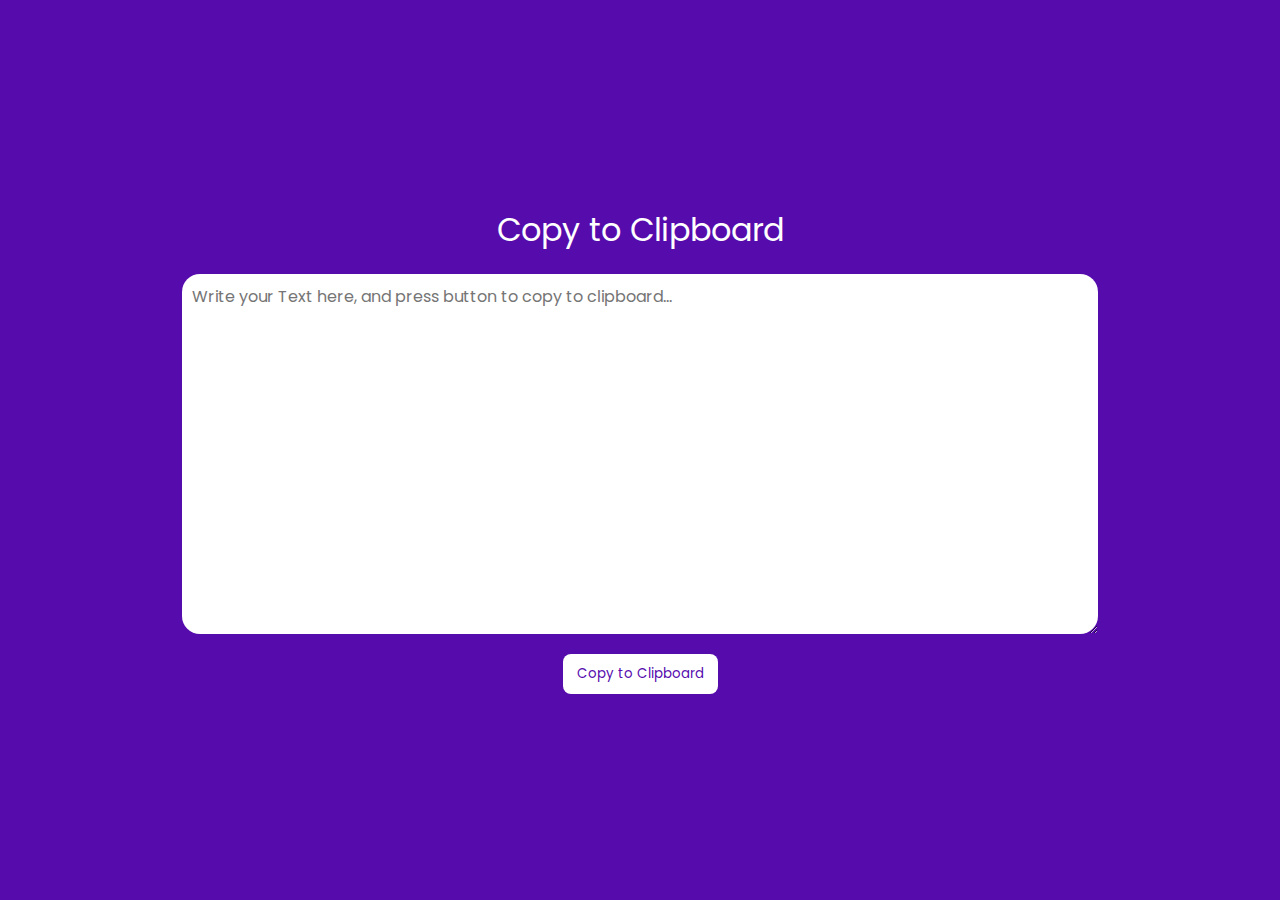
<file: clipboard-app/index.html>
<!DOCTYPE html>
<html lang="en">
<head>
    <meta charset="UTF-8">
    <meta http-equiv="X-UA-Compatible" content="IE=edge">
    <meta name="viewport" content="width=device-width, initial-scale=1.0">
    <title>Copy to Clipboard</title>

    <link rel="stylesheet" href="./css/style.css">
</head>
<body>
    
    <div class="container">
        <h1>Copy to Clipboard</h1>
        <textarea id="input" placeholder="Write your Text here, and press button to copy to clipboard..."></textarea>
        <div>
            <button class="btn" id="submitBtn">Copy to Clipboard</button>
            <p id="message"></p>
        </div>
    </div>

    <script src="./js/script.js"></script>

</body>
</html>
</file>
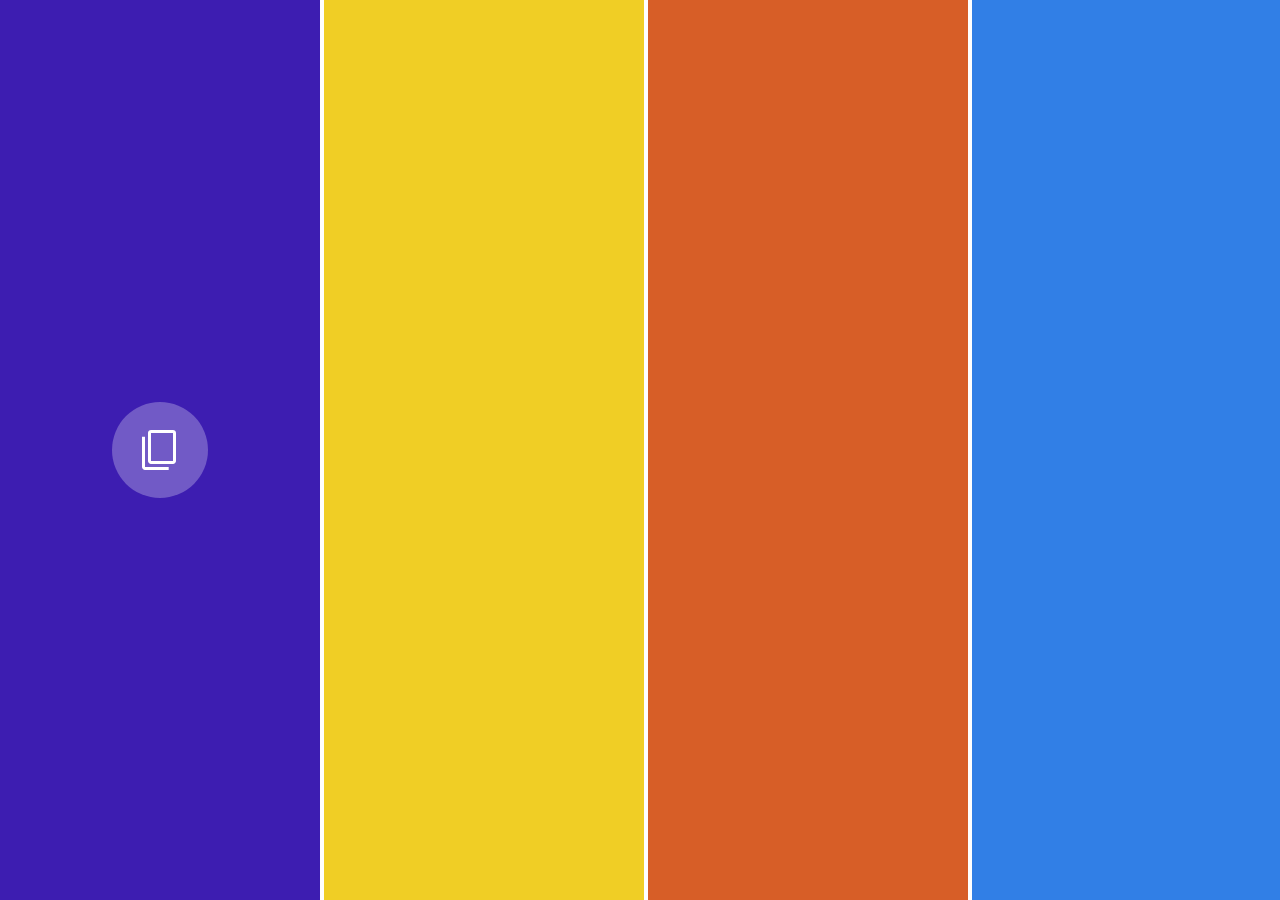
<file: colors-app/index.html>
<!DOCTYPE html>
<html lang="en">
<head>
    <meta charset="UTF-8">
    <meta http-equiv="X-UA-Compatible" content="IE=edge">
    <meta name="viewport" content="width=device-width, initial-scale=1.0">
    <title>Colors</title>

    <link rel="stylesheet" href="./css/style.css">
</head>
<body>
    
    <div class="container">
        <div class="color" style="background-color: #3d1db1;">
            <div class="copy-icon"><img src="./copy.svg" alt="copy"></div>
        </div>
        <div class="color" style="background-color: #f0ce25;">
            <div class="copy-icon"><img src="./copy.svg" alt="copy"></div>
        </div>
        <div class="color" style="background-color: #d75e27;">
            <div class="copy-icon"><img src="./copy.svg" alt="copy"></div>
        </div>
        <div class="color" style="background-color: #317fe6;">
            <div class="copy-icon"><img src="./copy.svg" alt="copy"></div>
        </div>
        <div class="color" style="background-color: #ea4e4e;">
            <div class="copy-icon"><img src="./copy.svg" alt="copy"></div>
        </div>
        <div class="color" style="background-color: #fcf3f3;">
            <div class="copy-icon"><img src="./copy.svg" alt="copy"></div>
        </div>
        <div class="color" style="background-color: #38a84f;">
            <div class="copy-icon"><img src="./copy.svg" alt="copy"></div>
        </div>
        <div class="color" style="background-color: #d91b64;">
            <div class="copy-icon"><img src="./copy.svg" alt="copy"></div>
        </div>
    </div>

    <div class="alert">
        <div class="alert-description">
            Selected color copied to clipboard
        </div>
    </div>

    <script src="./js/script.js"></script>

</body>
</html>
</file>
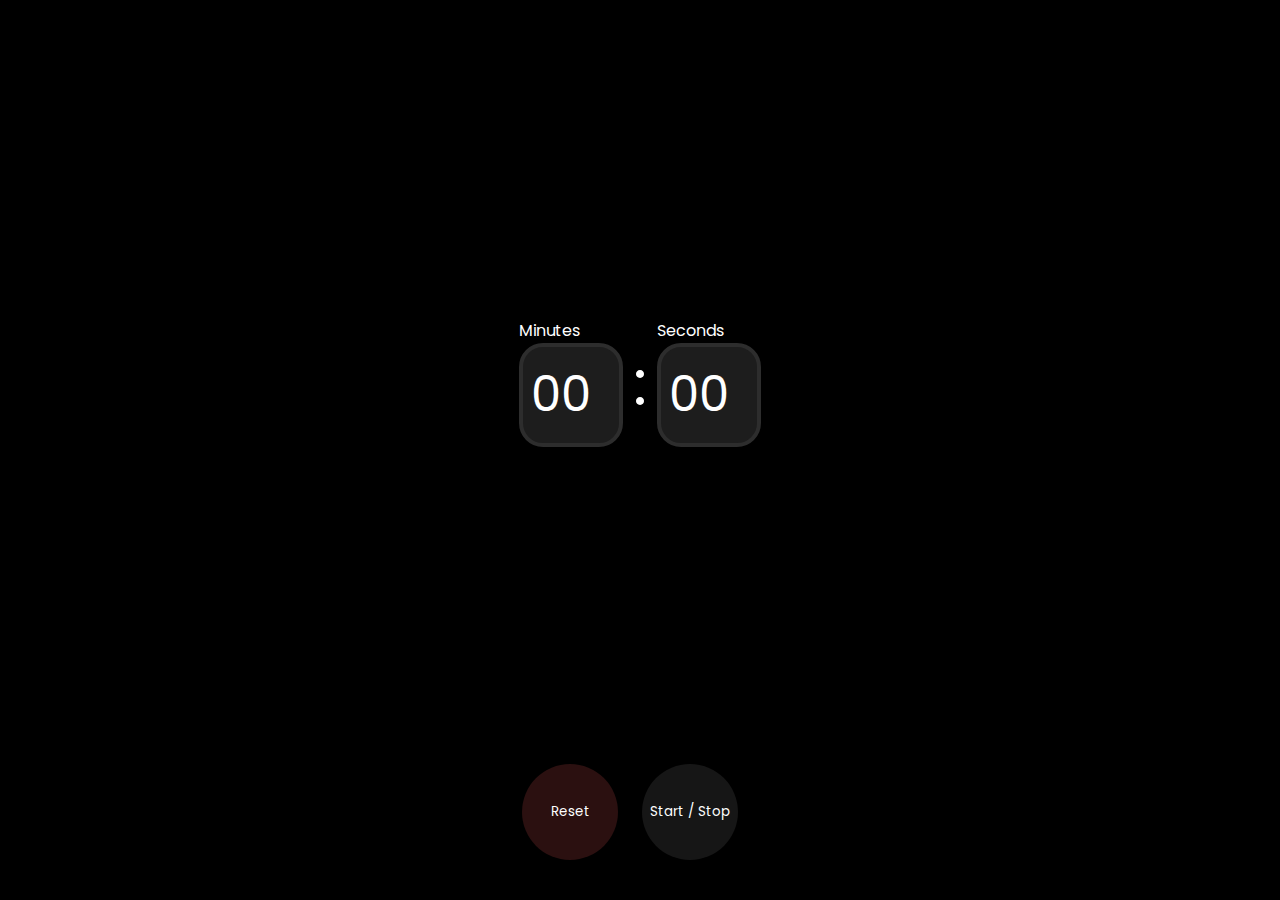
<file: countdown-app/index.html>
<!DOCTYPE html>
<html lang="en">
<head>
    <meta charset="UTF-8">
    <meta http-equiv="X-UA-Compatible" content="IE=edge">
    <meta name="viewport" content="width=device-width, initial-scale=1.0">
    <title>Countdown</title>

    <link rel="stylesheet" href="./css/style.css">
</head>
<body>
    <div class="container">
        <div></div>
        <div>
            <div class="countdown-time-input-container">
                <div class="input-container">
                    <label for="inputMinutes">Minutes</label>
                    <input type="number" id="inputMinutes" value="00" max="60" min="0">
                </div>
                <span>:</span>
                <div class="input-container">
                    <label for="inputSeconds">Seconds</label>
                    <input type="number" id="inputSeconds" value="00" max="60" min="0">
                </div>
            </div>
        </div>
        <div class="buttons-row">
            <button id="btn-reset" class="rounded-btn bg-red">
                Reset
            </button>
            <button id="btn-start-stop" class="rounded-btn">
                Start / Stop
            </button>
        </div>
    </div>

    <script src="./js/script.js"></script>
</body>
</html>
</file>
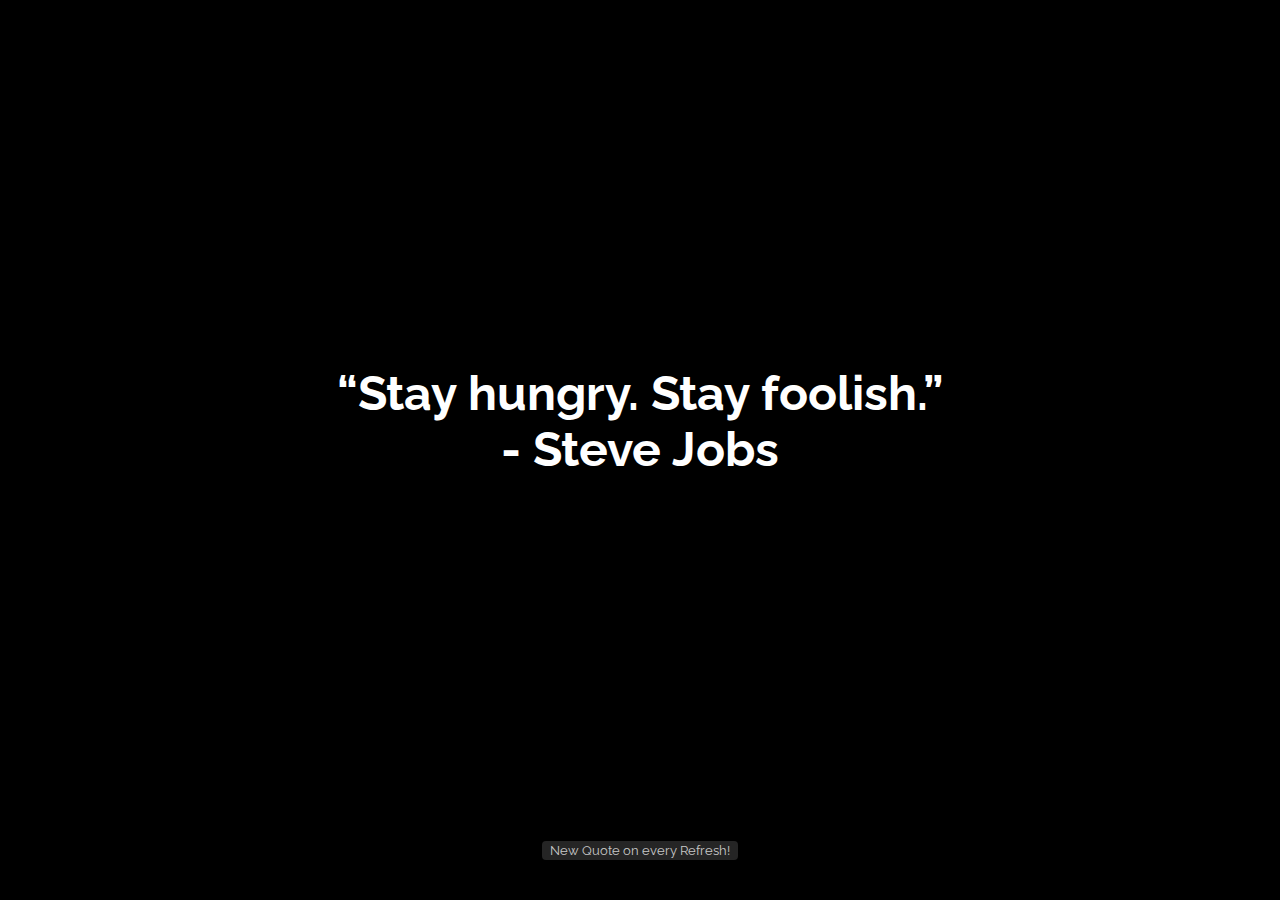
<file: random-quote-generator/index.html>
<!DOCTYPE html>
<html lang="en">
<head>
    <meta charset="UTF-8">
    <meta http-equiv="X-UA-Compatible" content="IE=edge">
    <meta name="viewport" content="width=device-width, initial-scale=1.0">
    <title>Quotes</title>
    <link rel="stylesheet" href="./css/stylesheet.css">
</head>
<body>

    <div class="q-container">
        <div></div>
        
        <h1 id="quote">
            "Stay Hungry, Stay Foolish"
            - Steve Jobs
        </h1>

        <p class="info">New Quote on every Refresh!</p>
    </div>
    

    <script src="./js/script.js"></script>

</body>
</html>
</file>
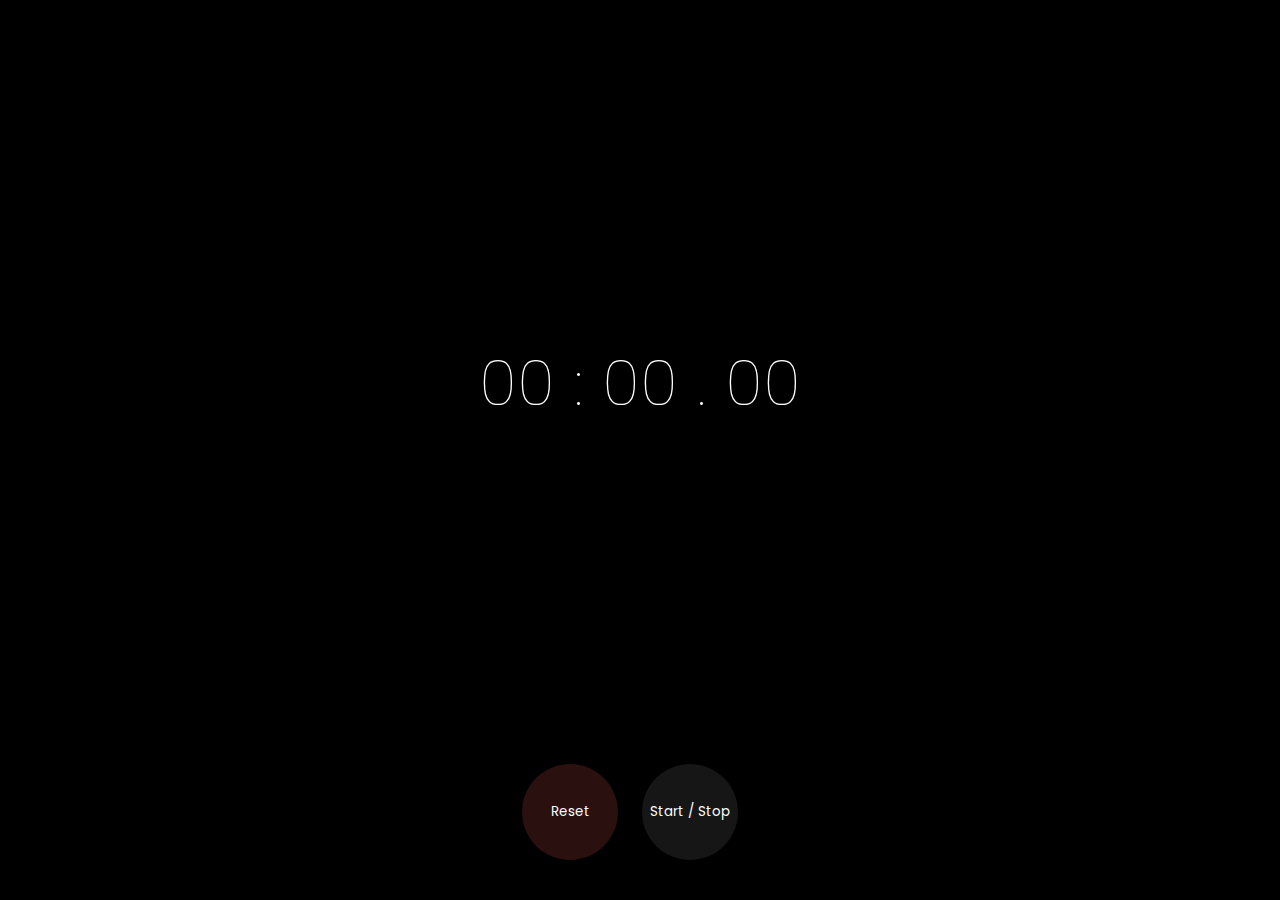
<file: stopwatch-app/index.html>
<!DOCTYPE html>
<html lang="en">
<head>
    <meta charset="UTF-8">
    <meta http-equiv="X-UA-Compatible" content="IE=edge">
    <meta name="viewport" content="width=device-width, initial-scale=1.0">
    <title>Stopwatch</title>

    <link rel="stylesheet" href="./css/style.css">
</head>
<body>
    
    <div class="container">
        <div></div>
        <div id="counting-timer-text">
            <span class="minutes"></span>
            <span>:</span>
            <span class="seconds"></span>
            <span>.</span>
            <span class="milliseconds"></span>
        </div>
        <div class="buttons-row">
            <button id="btn-reset" class="rounded-btn bg-red">
                Reset
            </button>
            <button id="btn-start-stop" class="rounded-btn">
                Start / Stop
            </button>
        </div>
    </div>

    <script src="./js/script.js"></script>
</body>
</html>
</file>
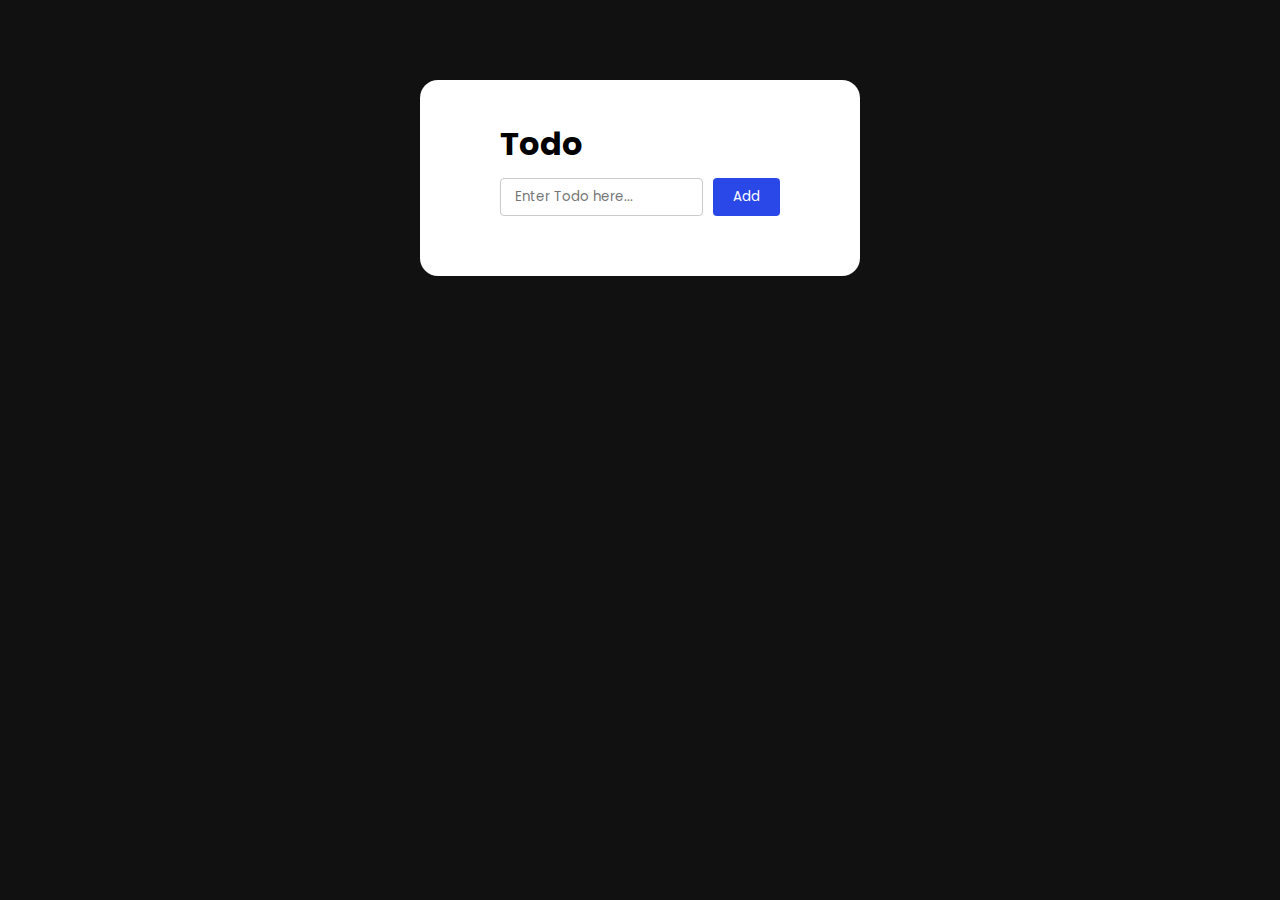
<file: todo-app/index.html>
<!DOCTYPE html>
<html>
<head>
    <title>Todo</title>
    <link rel="stylesheet" href="./css/style.css">
    <meta http-equiv="Content-Type" content="text/html;charset=UTF-8">
    <meta name="viewport" content="width=device-width, initial-scale=1.0">
</head>
<body>
    
    <div class="container">
        <h1>Todo</h1>
        <div class="input-box">
            <input type="text" id="input" class="input" placeholder="Enter Todo here...">
            <button class="btn" id="btnAddTodo">Add</button>
        </div>
        <ul id="todoList">
            <li class="todo-list-item" data-index="1">
                <input type="checkbox" checked="true">
                <span>Task 1</span>
                <button class="btn-danger">Remove</button>
            </li>
        </ul>
    </div>

    <script src="./js/script.js"></script>
</body>
</html>
</file>
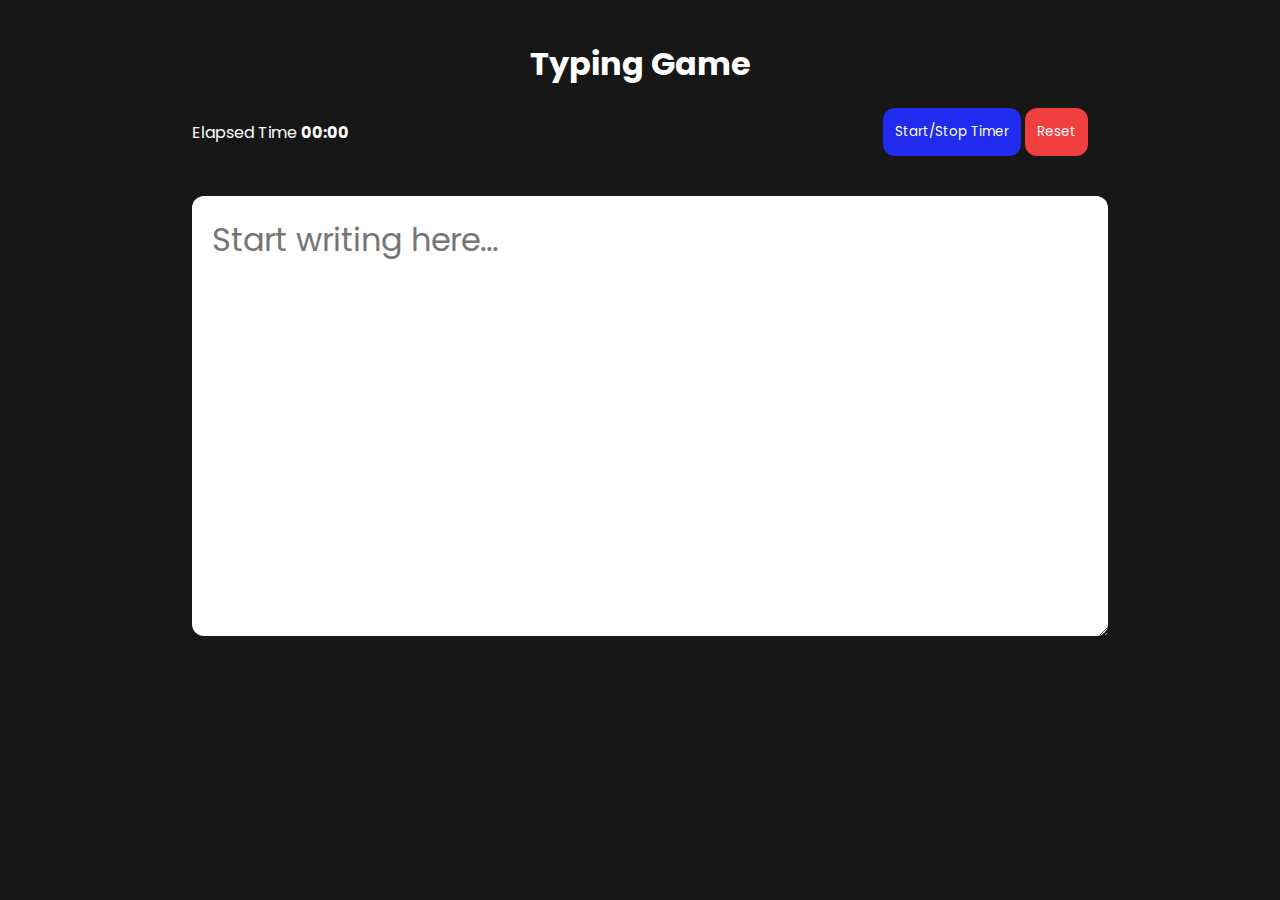
<file: typing-game/index.html>
<!DOCTYPE html>
<html lang="en">
<head>
    <meta charset="UTF-8">
    <meta http-equiv="X-UA-Compatible" content="IE=edge">
    <meta name="viewport" content="width=device-width, initial-scale=1.0">
    <title>Typing Game</title>

    <link rel="stylesheet" href="./css/style.css">
</head>
<body>

    <div class="container">
        <h1>Typing Game</h1>

        <div class="controls-container">
            <div>Elapsed Time <span id="timer">00:00</span></div>
            <div>
                <button id="btnStartStop">Start/Stop Timer</button>
                <button id="btnReset">Reset</button>
            </div>
        </div>

        <textarea id="input" placeholder="Start writing here..."></textarea>
    </div>


    <script src="./js/script.js"></script>
</body>
</html>
</file>
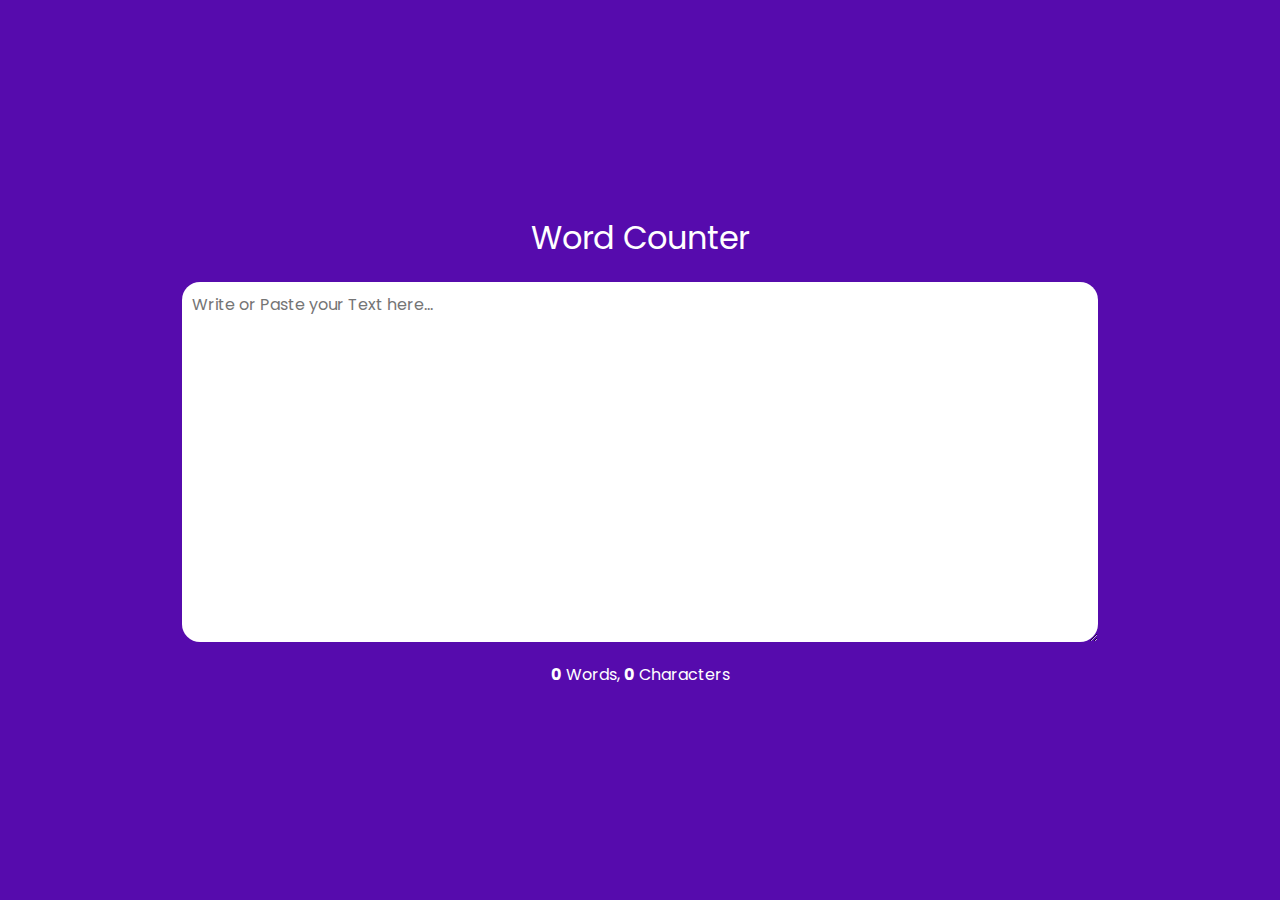
<file: word-count-app/index.html>
<!DOCTYPE html>
<html lang="en">
<head>
    <meta charset="UTF-8">
    <meta http-equiv="X-UA-Compatible" content="IE=edge">
    <meta name="viewport" content="width=device-width, initial-scale=1.0">
    <title>Word Count</title>

    <link rel="stylesheet" href="./css/style.css">
</head>
<body>
    
    <div class="container">
        <h1>Word Counter</h1>
        <textarea id="input" placeholder="Write or Paste your Text here..."></textarea>
        <div>
            <p>
                <b id="words">0</b> Words, 
                <b id="chars">0</b> Characters
            </p>
        </div>
    </div>

    <script src="./js/script.js"></script>

</body>
</html>
</file>
<file: clipboard-app/css/style.css>
@import url('https://fonts.googleapis.com/css2?family=Poppins:wght@100;400;700&display=swap');

* {
    margin: 0;
    padding: 0;
    text-decoration: none;
    font-family: 'Poppins', sans-serif;
}

body {
    background-color: #560bad;
}

.btn {
    padding: 8px 12px;
    border: none;
    border-radius: 8px;
    background-color: #fff;
    color: #560bad;
    cursor: pointer;
    transition: 180ms;
    border: 2px solid transparent;
}
.btn:hover {
    background-color: #560bad;
    border: 2px solid #fff;
    color: #fff;
}

.container {
    color: #fff;
    width: 100%;
    height: 100vh;
    display: flex;
    flex-direction: column;
    align-items: center;
    justify-content: center;
}

.container h1 {
    font-weight: 400;
}

#input {
    background-color: #fff;
    border: none;
    font-size: 1rem;
    padding: 10px 10px;
    border-radius: 18px;
    width: 70%;
    height: 340px;
    margin: 20px 0;
}
</file>
<file: colors-app/css/style.css>
@import url('https://fonts.googleapis.com/css2?family=Poppins:wght@100;400;700&display=swap');

* {
    margin: 0;
    padding: 0;
    font-family: 'Poppins', sans-serif;   
}

.alert {
    position: fixed;
    bottom: 40px;
    right: 35%;
    left: 35%;
    text-align: center;
    display: none;
}
.alert-description {
    background-color: #ffffffa0;
    border-radius: 8px;
    padding: 10px 12px;
}

.container {
    width: 100%;
    height: 100vh;
    overflow-x: scroll;
    overflow-y: hidden;
    white-space: nowrap;
}

.color {
    display: inline-flex;
    justify-content: center;
    align-items: center;
    width: 320px;
    height: 100vh;
    cursor: pointer;
}


.color:hover .copy-icon {
    visibility: visible;
}

.copy-icon {
    display: flex;
    visibility: hidden;
    width: 96px;
    height: 96px;
    border-radius: 48px;
    background-color: rgba(255, 255, 255, 0.269);
    align-items: center;
    justify-content: center;
}
</file>
<file: countdown-app/css/style.css>
@import url('https://fonts.googleapis.com/css2?family=Poppins:wght@100;400;700&display=swap');

* {
    margin: 0;
    padding: 0;
    text-decoration: none;
    font-family: 'Poppins', sans-serif;
}

body {
    background-color: #000;
    color: #fff;
}

.container {
    display: flex;
    flex-direction: column;
    justify-content: space-between;
    align-items: center;
    width: 100%;
    height: 100vh;
}

.countdown-time-input-container {
    display: flex;
    align-items: center;
    gap: 10px;
    font-size: 4rem;
}
.input-container {
    display: flex;
    flex-direction: column;
}
.input-container label {
    font-size: 1rem;
}

.countdown-time-input-container input {
    font-size: 3rem;
    color: #fff;
    background-color: #1d1d1d;
    border: 4px solid #2d2d2d;
    border-radius: 24px;
    width: 80px;
    height: 80px;
    padding: 8px;
}
.countdown-time-input-container input:hover {
    border: 4px solid #545454;
}

#counting-timer-text {
    font-size: 4rem;
    font-weight: 100;
    display: flex;
    gap: 20px;
}

.buttons-row {
    margin-bottom: 40px;
}

.rounded-btn {
    width: 96px;
    height: 96px;
    cursor: pointer;
    border: none;
    border-radius: 48px;
    color: white;
    background-color: #161616;
    margin-right: 20px;
    border: 4px solid transparent;
    transition: 200ms;
}

.rounded-btn:hover {
    background-color: #333;
    border: 4px solid #797979 !important;
}

.bg-red {
    background-color: #2b1010 !important;
    border: 4px solid transparent;
}
.bg-red:hover {
    background-color: #661212 !important;
    border: 4px solid #a11313 !important;
}
</file>
<file: random-quote-generator/css/stylesheet.css>
@import url('https://fonts.googleapis.com/css2?family=Raleway:ital,wght@0,100;0,300;0,400;0,700;0,800;0,900;1,100;1,300&display=swap');


* {
    font-family: 'Raleway', sans-serif;
    margin: 0;
    padding: 0;
    text-decoration: none;
}

body {
    background-color: #000;
}

.q-container {
    background:  
                linear-gradient(45deg, #00000088, #00000088),
                url('https://source.unsplash.com/random/?nature');
    background-position: center;
    background-repeat: no-repeat;
    background-size: cover;
    width: 100%;
    height: 100vh;
    display: flex;
    justify-content: space-between;
    align-items: center;
    flex-direction: column;
    gap: 20px;
}

#quote {
    color: #fff;
    padding: 0 40px;
    font-size: 3rem;
    text-align: center;
}

.info {
    color: #c8c8c8;
    margin-bottom: 40px;
    background-color: #d6d6d62c;
    padding: 2px 8px;
    border-radius: 4px;
    font-size: 0.8rem;
}
</file>
<file: stopwatch-app/css/style.css>
@import url('https://fonts.googleapis.com/css2?family=Poppins:wght@100;400;700&display=swap');

* {
    margin: 0;
    padding: 0;
    text-decoration: none;
    font-family: 'Poppins', sans-serif;
}

body {
    background-color: #000;
    color: #fff;
}

.container {
    display: flex;
    flex-direction: column;
    justify-content: space-between;
    align-items: center;
    width: 100%;
    height: 100vh;
}

#counting-timer-text {
    font-size: 4rem;
    font-weight: 100;
    display: flex;
    gap: 20px;
}

.buttons-row {
    margin-bottom: 40px;
}

.rounded-btn {
    width: 96px;
    height: 96px;
    cursor: pointer;
    border: none;
    border-radius: 48px;
    color: white;
    background-color: #161616;
    margin-right: 20px;
    border: 4px solid transparent;
    transition: 200ms;
}

.rounded-btn:hover {
    background-color: #333;
    border: 4px solid #797979 !important;
}

.bg-red {
    background-color: #2b1010 !important;
    border: 4px solid transparent;
}
.bg-red:hover {
    background-color: #661212 !important;
    border: 4px solid #a11313 !important;
}
</file>
<file: todo-app/css/style.css>
@import url('https://fonts.googleapis.com/css2?family=Poppins:wght@100;400;700&display=swap');

* {
    margin: 0;
    padding: 0;
    text-decoration: none;
    font-family: 'Poppins', sans-serif;
}

body {
    background-color: #111;
}

.container {
    width: 280px;
    margin: 80px auto;
    background-color: #fff;
    padding: 40px 80px;
    border-radius: 18px;
}

.input-box {
    margin-top: 10px;
    width: 100%;
    display: flex;
    gap: 10px;
}

.input {
    width: 100%;
    border: 1px solid #cbcbcb;
    padding: 8px 14px;
    outline: none;
    border-radius: 4px;
}

.btn {
    border: none;
    outline: none;
    border-radius: 4px;
    padding: 4px 20px;
    background-color: #2a47e8;
    color: #fff;
    cursor: pointer;
    transition: 180ms;
}

.btn:hover {
    background-color: #0f29b8;
}

#todoList {
    margin-top: 20px;
}
#todoList li {
    list-style-type: none;
    display: flex;
    gap: 10px;
    align-items: center;
    cursor: pointer;
    padding: 2px;
    border-radius: 4px;
    transition: 180ms;
}
#todoList li:hover {
    background-color: #efefef;
}

#todoList li span {
    flex: 1;
}
#todoList li button {
    border: none;
    outline: none;
    border-radius: 4px;
    padding: 8px 14px;
    background-color: #cd312e;
    color: #fff;
    cursor: pointer;
    transition: 180ms;
}

#todoList li button:hover {
    background-color: #981513;
}
</file>
<file: typing-game/css/style.css>
@import url('https://fonts.googleapis.com/css2?family=Poppins:wght@100;400;700&display=swap');

* {
    margin: 0;
    padding: 0;
    text-decoration: none;
    font-family: 'Poppins', sans-serif;
}

body {
    background-color: #171717;
    color: #fff;
}

.container {
    width: 70%;
    margin: 40px auto;
    text-align: center;
}

.controls-container {
    display: flex;
    justify-content: space-between;
    align-items: center;
    margin-top: 20px;
}

#timer {
    font-weight: 700;
}

#btnStartStop {
    border: none;
    outline: none;
    padding: 14px 12px;
    border-radius: 12px;
    color: #fff;
    background-color: #212bf0;
    cursor: pointer;
    transition: 200ms;
}
#btnStartStop:hover {
    background-color: #161eb4;
    box-shadow: 4px 4px 40px rgba(63, 63, 242, 0.5);
}
#btnReset {
    border: none;
    outline: none;
    padding: 14px 12px;
    border-radius: 12px;
    color: #fff;
    background-color: #f13e3e;
    cursor: pointer;
    transition: 200ms;
}

#input {
    border: none;
    width: 100%;
    height: 400px;
    margin-top: 40px;
    border-radius: 12px;
    outline: none;
    padding-left: 20px;
    padding-top: 20px;
    padding-bottom: 20px;
    font-size: 2rem;
}
</file>
<file: word-count-app/css/style.css>
@import url('https://fonts.googleapis.com/css2?family=Poppins:wght@100;400;700&display=swap');

* {
    margin: 0;
    padding: 0;
    text-decoration: none;
    font-family: 'Poppins', sans-serif;
}

body {
    background-color: #560bad;
}

.container {
    color: #fff;
    width: 100%;
    height: 100vh;
    display: flex;
    flex-direction: column;
    align-items: center;
    justify-content: center;
}

.container h1 {
    font-weight: 400;
}

#input {
    background-color: #fff;
    border: none;
    font-size: 1rem;
    padding: 10px 10px;
    border-radius: 18px;
    width: 70%;
    height: 340px;
    margin: 20px 0;
}
</file>
